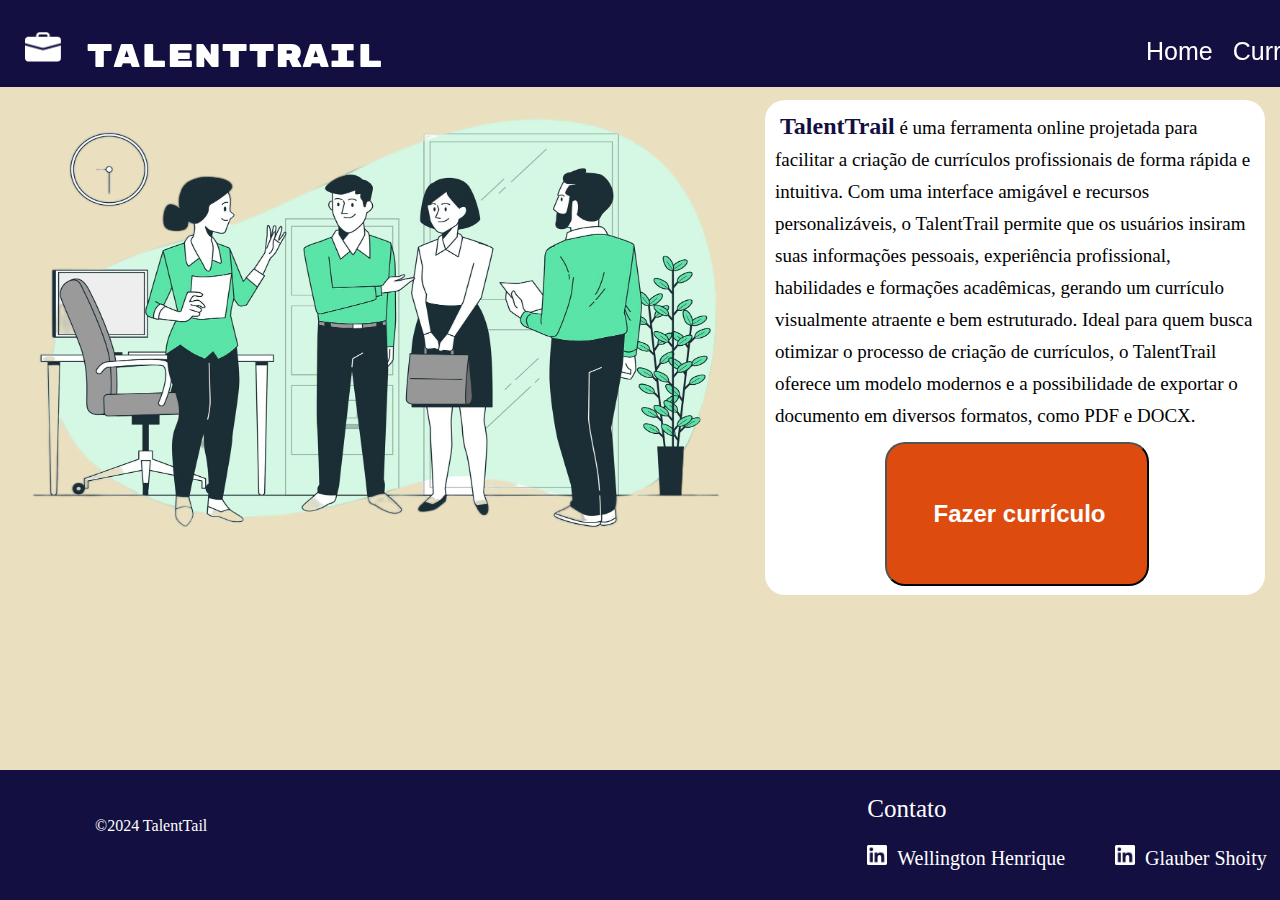
<file: index.html>
<!DOCTYPE html>
<html lang="pt-br">
<head>
    <!--TODO: Inserir nome dos Autores-->
    <meta charset="UTF-8">
    <meta name="viewport" content="width=device-width, initial-scale=1.0">
    <meta name="author" content="Glauber Shoity Nakai">
    <meta name="author" content="Kamilla Barros Silva">
    <meta name="author" content="Wellington Henrique da Silva Lima">
    <link rel="stylesheet" type="text/css" href="CSS/index.css" media="screen" />
    <link rel="preconnect" href="https://fonts.googleapis.com">
    <link rel="preconnect" href="https://fonts.gstatic.com" crossorigin>
    <link href="https://fonts.googleapis.com/css2?family=Rubik+Mono+One&display=swap" rel="stylesheet">
    <title>TalentTail</title>
</head>
<body>

    <!--TODO: Prencher da header-->
    <header>
        <!--TODO: Prencher da nav-->
        <nav class="nav_header">
            <img src="IMG\bag_icon.png" alt="maleta branca" class="bag_icon">
            <h1><a href="index.html" class="nav_header_a">TalentTrail</a></h1>
            <ul class="nav_header_a">
                <li><a href="index.html">Home</a></li>
                <li><a href="dados_curriculo.html">Currículo</a></li>
            </ul>
        </nav>
    </header>
        
    <!--TODO: Prencher a main e o btt com a pagina dados_curriculo-->
    <main>
        <article>
           <img src="IMG\img_background.png" alt="">
            <section>
                <p><b>TalentTrail</b> é uma ferramenta online projetada para facilitar a criação de currículos profissionais 
                de forma rápida e intuitiva. Com uma interface amigável e recursos personalizáveis, o TalentTrail 
                permite que os usuários insiram suas informações pessoais, experiência profissional, habilidades e formações 
                acadêmicas, gerando um currículo visualmente atraente e bem estruturado. Ideal para quem busca otimizar o 
                processo de criação de currículos, o TalentTrail oferece um modelo modernos e a possibilidade de exportar o 
                documento em diversos formatos, como PDF e DOCX.</p>

                <button class="section_button"><a href="dados_curriculo.html"> <b>Fazer currículo</b></a></button>
            </section>
        </article>
    </main>

    <!--TODO: Prencher do footer-->
    <footer>
    
        <!--TODO: Prencher da nav-->
        <nav class="nav_footer"> 
                <p>©2024 TalentTail</p>
               
            <ul>
                <div class="nav_footer_div"><p>Contato</p></div> 
                <li><img class="linkedin_icon" src="IMG/linkedIn_icon.png" alt="LinkedIn Icon"><a href="https://www.linkedin.com/in/welllington-henrique-silva-lima/">Wellington Henrique</a></li>
                <li><img class="linkedin_icon" src="IMG/linkedIn_icon.png" alt="LinkedIn Icon"><a href="https://www.linkedin.com/in/glauber-shoity-nakai-529549273/">Glauber Shoity</a></li>
                <li><img class="linkedin_icon" src="IMG/linkedIn_icon.png" alt="LinkedIn Icon"><a href="https://www.linkedin.com/in/kamilla-barros-silva-85537819a/">Kamilla Silva</a></li>
            </ul>
        </nav>
    </footer>
</body>
</html>
</file>
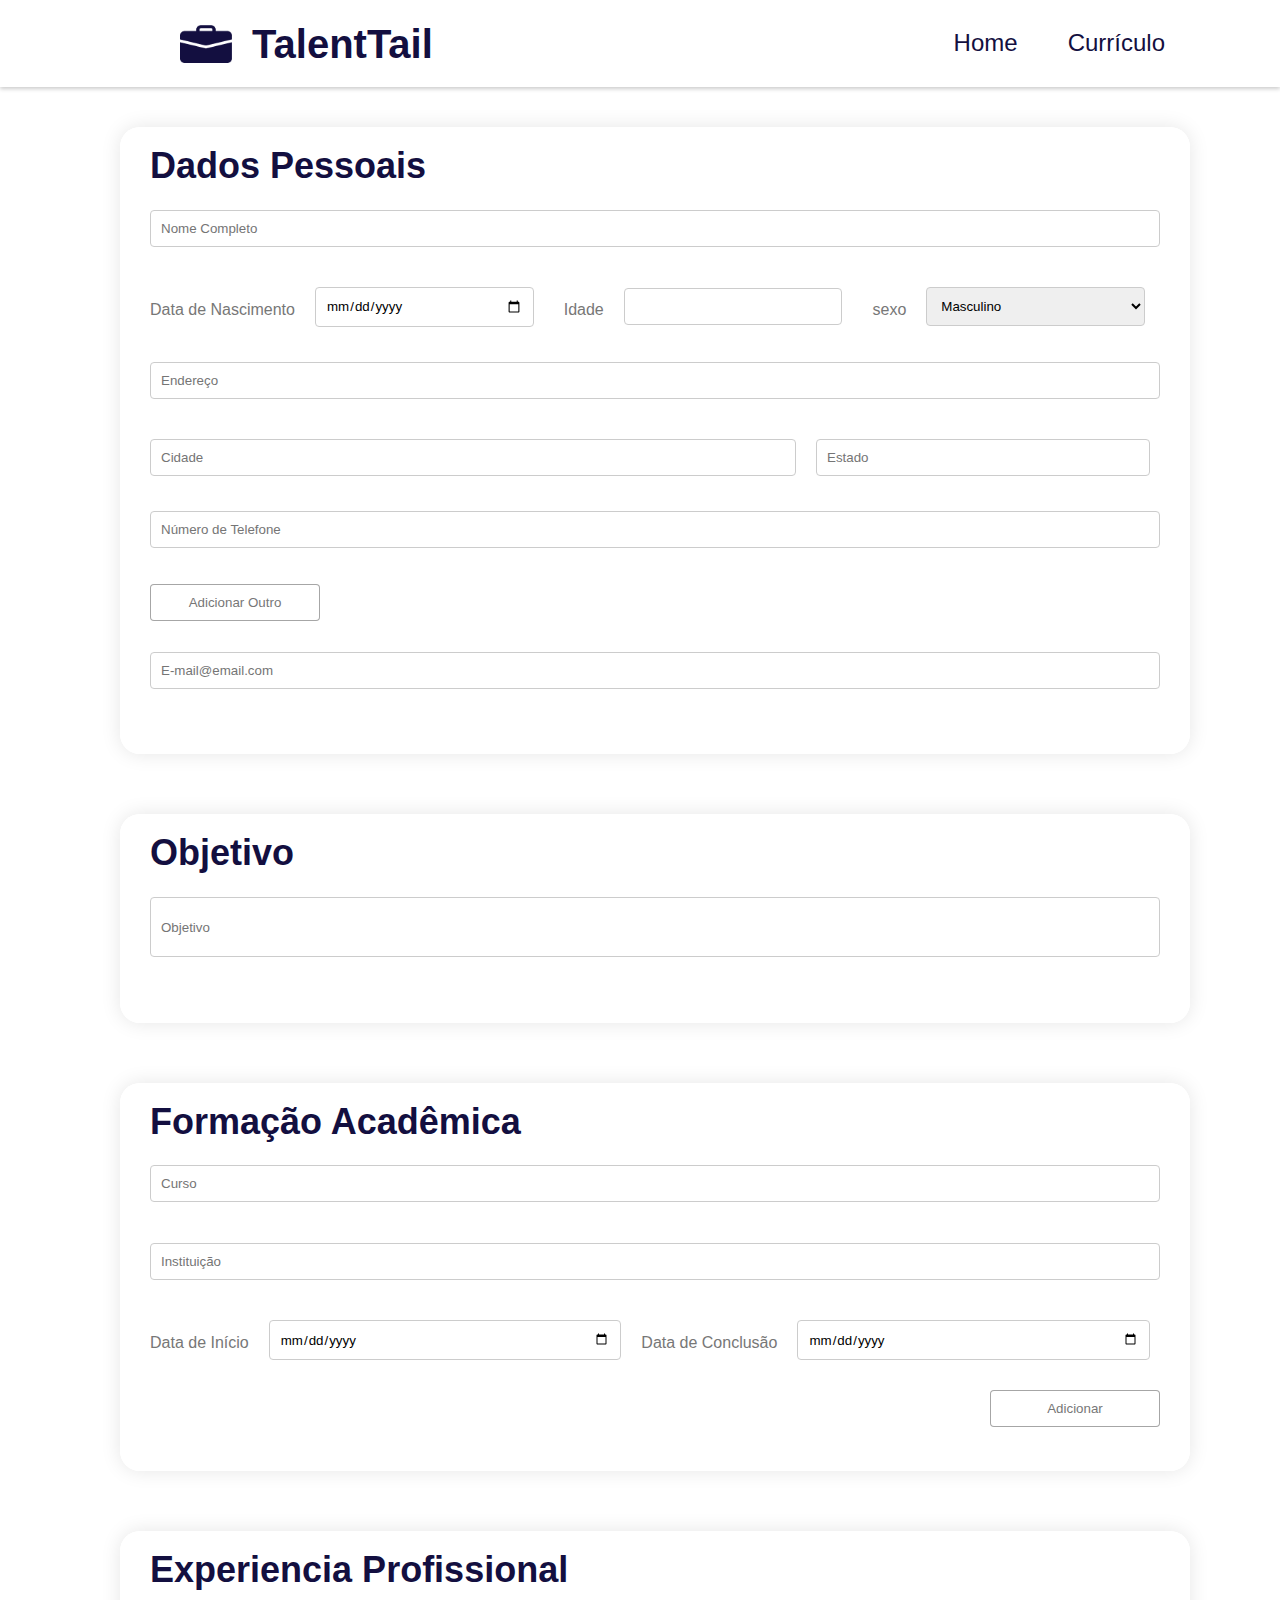
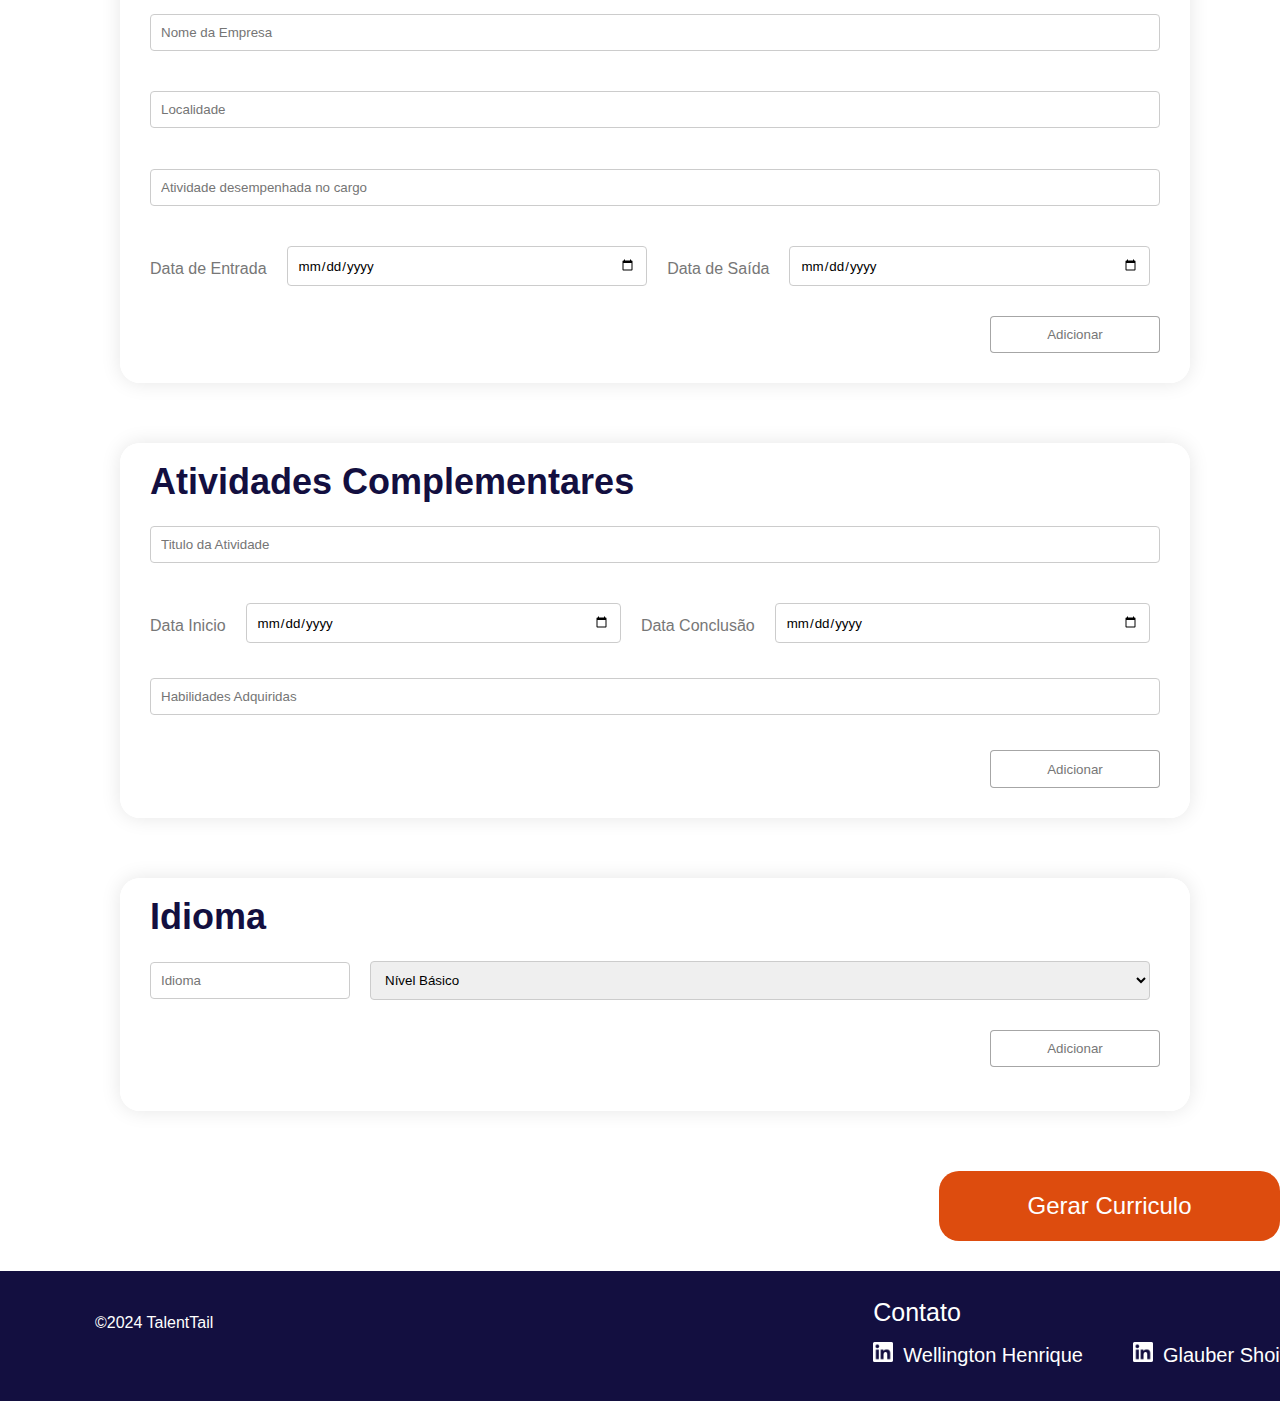
<file: dados_curriculo.html>
<!DOCTYPE html>
<html lang="pt-br">
<head>
    <meta charset="UTF-8">
    <meta name="viewport" content="width=device-width, initial-scale=1.0">
    <script src = "JS/index.js" type="text/javascript" defer></script>
    <link rel="stylesheet" type="text/css" href="CSS/dados_curriculo.css" media="screen" />
    <title>TalentTail</title>
</head>
<body>

    <!--TODO: Prencher da header-->
    <header>
        <div class="title_icon">
            <img src="IMG/bag_icon_blue.png" alt="maleta azul" class="bag_icon">
            <h1><a href="index.html">TalentTail</a></h1>
        </div>    
        <!--TODO: Prencher da nav-->
        <nav class="nav_header">
            <ul class="nav_header_a">
                <li ><a href="index.html">Home</a></li>
                <li><a href="dados_curriculo.html">Currículo</a></li>
            </ul>
        </nav>
    </header>
    
    <!--TODO: criar o form-->
    <!--TODO: dados pessoais, objetivos, formação acadêmica, 
    experiência profissional, atividade complementares e idiomas -->
    <!--TODO: adcionar um botão para duplicar o bloco caso haja necessidade-->
    <!--TODO: adicionar um botão para gerar o curriculo-->
    <!--PADRÕES DAS ID, NAME, CLASSES: nome, nome_nome, nome_nome_nome...-->
    <!--NOME DAS ID, NAME, CLASSES: 
        full_name, dt_birth, age, sexo, address, city, state, phone_number, email
        objective
        course, institution, ins_start_date, ins_end_date
        activity_title, atv_start_date, atv_end_date, skills
        languages, fluency
    -->
    <main>
        <article>
            <form action="PHP/dados.php" method="post" id="form_section">
            <div class="fieldset_container">    
                <!--DADOS PESSOAIS-->
                <fieldset class="field_data">
                    <h3>Dados Pessoais</h3>
                        <input type="text" id="full_name" name="full_name" placeholder="Nome Completo" class="required" required oninput="nameValidate()"><br>
                        <span class="span_required">Nome Completo é obrigatório!</span> <br>    
                        <div class="info">     
                            <label for="dt_birth">Data de Nascimento</label>   
                            <input type="date" id="dt_birth" name="dt_birth" class="required" required oninput="dt_birthValidate()" onchange="calculateAge()"> <br>
                            <span class="span_required">Data de Nascimento é obrigatório!</span><br>
                            <label for="age">Idade</label>
                            <input type="text" id="age" name="age" readonly> <br> <br>
                            <label for="sexo">sexo</label>
                            <select id="sexo" name="sexo" class="required" required>
                                <option value="Masculino">Masculino</option>
                                <option value="Feminino">Feminino</option>
                                <option value="Outro">Outro</option>
                                <option value="Prefiro não Declarar">Prefiro não declarar</option>  
                            </select><br> 
                            <span class="span_required"></span><br>
                        </div>
                        <input type="text" id="address" name="address" placeholder="Endereço"class="required" required oninput="addressValidate()"><br>
                        <span class="span_required" >Endereço é obrigatório!</span><br>
                        <div class="info_cep">
                            <input type="text" id="city" name="city" placeholder="Cidade"class="required" required oninput="cityValidate()"><br> 
                            <span class="span_required">Cidade é obrigatório!</span><br>
                            <input type="text" id="state" name="state" placeholder="Estado" class="required" required oninput="stateValidate()"><br>
                            <span class="span_required">Estado é obrigatório!</span><br>
                        </div> 
                        <div id="dup_phone_number">
                            <input type="tel" id="phone_number_0" name="phone_number[]" placeholder="Número de Telefone"class="required" required oninput="phone_numberValidate()"><br>
                            <span class="span_required">Telefone é obrigatório!</span> <br>
                        </div>
                        <button type="button" id="add" onclick="dup_tel()">Adicionar Outro</button> <br> <br>
                        <input type="email" id="email" name="email" placeholder="E-mail@email.com" class="required" required oninput="emailValidate()"><br> 
                        <span class="span_required">E-mail é obrigatório!</span> <br>
                </fieldset>

                <!--OBJETIVO-->
                <fieldset class="field_objective">
                    <h3>Objetivo</h3>
                        <input type="text" id="objective" name="objective" placeholder="Objetivo"> <br><br>
                </fieldset>

                <!--FORMACAO ACADEMICA-->
                <fieldset class="field_academy">
                    <h3>Formação Acadêmica</h3>
                    
                        <div id="academy">
                            <input type="text" id="course_0" name="course[]" placeholder="Curso"><br> <br>
                            <input type="text" id="institution_0" name="institution[]" placeholder="Instituição"><br> <br>
                            <div class="dates">
                                <label for="ins_start_date_0">Data de Início</label>
                                <input type="date" id="ins_start_date_0" name="ins_start_date[]" ><br> <br>
                                <label for="ins_end_date_0">Data de Conclusão</label>
                                <input type="date" id="ins_end_date_0" name="ins_end_date[]" ><br> <br>
                            </div>
                        </div>
                        <div class="_button_container">
                            <button type="button" id="add" onclick="dup_academy()" >Adicionar</button><br> <br>
                        </div>
                </fieldset>

                <!--EXPERIENCIA PROFISSIONAL-->
                <fieldset class="field_experience">
                    <h3>Experiencia Profissional </h3>
                        <div id="experience">
                            <input type="text"  id="company_name_0" name="company_name[]"  placeholder="Nome da Empresa"> <br><br>
                            <input type="text"  id="company_locality_0" name="company_locality[]" placeholder="Localidade"><br><br>
                            <input type="text"  id="job_activities_0" name="job_activities[]"  placeholder="Atividade desempenhada no cargo"><br><br>
                            <div class="dates">
                                <label for="comp_start_date_0">Data de Entrada</label>
                                <input type="date"  id="comp_start_date_0" name="comp_start_date[]"><br><br>
                                <label for="comp_end_date_0">Data de Saída</label>
                                <input type="date"  id="comp_end_date_0" name="comp_end_date[]"><br><br>
                            </div>
                        </div>
                        <div class="_button_container">
                            <button type="button" id="add" onclick="dup_experience()">Adicionar</button>
                        </div>
                </fieldset>

                <!--ATIVIDADES COMPLEMENTARES-->
                <fieldset class="field_activity">
                    <h3>Atividades Complementares </h3>
                        <div id="activity">
                            <input type="text"  id="activity_title_0" name="activity_title[]"  placeholder="Titulo da Atividade"><br><br>
                            <div class="dates">  
                                <label for="atv_start_date_0">Data Inicio</label>
                                <input type="date"  id="atv_start_date_0" name="atv_start_date[]"><br><br>
                                <label for="atv_end_date_0">Data Conclusão</label>
                                <input type="date"  id="atv_end_date_0" name="atv_end_date[]"><br><br>
                            </div>
                            <input type="text"  id="skills_0" name="skills[]"  placeholder="Habilidades Adquiridas"><br><br>
                        </div>
                        <div class="_button_container">
                            <button type="button" id="add" onclick="dup_activity()">Adicionar</button>
                        </div>
                </fieldset>
                    
                <!--IDIOMAS-->
                <fieldset class="field_languages">
                    <h3>Idioma</h3>
                        <div id="languages">
                            <div class="language_item">
                                <label for="languages_0" placeholder="idiomas"> <input type="text" id="languages_0" name="languages[]" placeholder="Idioma"></label><br><br>
                                <select id="fluency_0" name="fluency[]">
                                    <option value="Básico">Nível Básico</option>
                                    <option value="Básico a Intermediário">Nível Básico a Intermediário</option>
                                    <option value="Intermediário">Nível Intermediário</option>
                                    <option value="Avançado">Nível Avançado</option>
                                    <option value="Fluente ou Nativo">Nível Fluente ou Nativo</option>
                                </select> <br><br>
                            </div>
                        </div>
                    <div class="_button_container">
                        <button type="button" id="add" onclick="dup_languages()">Adicionar</button><br><br>
                    </div>
                </fieldset>
            </div>   

            <input type="submit" value="Gerar Curriculo"> 

            </form>
        </article>
    </main>

    <!--TODO: Prencher do footer-->
    <footer>
    
        <!--TODO: Prencher da nav-->
        <nav class="nav_footer"> 
                <p>©2024 TalentTail</p>
               
            <ul>
                <div class="nav_footer_div"><p>Contato</p></div> 
                <li><img class="linkedin_icon" src="IMG/linkedIn_icon.png" alt="LinkedIn Icon"><a href="https://www.linkedin.com/in/welllington-henrique-silva-lima/">Wellington Henrique</a></li>
                <li><img class="linkedin_icon" src="IMG/linkedIn_icon.png" alt="LinkedIn Icon"><a href="https://www.linkedin.com/in/glauber-shoity-nakai-529549273/">Glauber Shoity</a></li>
                <li><img class="linkedin_icon" src="IMG/linkedIn_icon.png" alt="LinkedIn Icon"><a href="https://www.linkedin.com/in/kamilla-barros-silva-85537819a/">Kamilla Silva</a></li>
            </ul>
        </nav>
    </footer>
</body>
</html>
</file>
<file: CSS/index.css>
* {
    margin: 0;
    padding: 0;
    box-sizing: border-box;
}


.nav_header{
    position: fixed;
    justify-items: center;
    align-items: flex-end;
    display: flex;
    background-color: #130F40;
    width: 100% !important;
    height: 87px;
    gap: 0px;
    opacity: 0px;
    padding-top: 25px;
}
.nav_header_a{
    font-family: "Rubik Mono One", monospace;
    font-weight: 400;
    font-style: normal;
    color:  #FFFFFF; 
    text-decoration: none;
    padding: 0px;
    padding-right: 0px;
    margin-right: 700px;
    margin-top: 18px;
    width: 340px;
    height: 50px;
    list-style: none !important;
    display: flex;
}

.nav_header_a li {
    align-items: center !important;
    margin-left: 20px;
    font-family:Verdana, Geneva, Tahoma, sans-serif;
    font-weight: 150;
}

.nav_header_a a{
    font-size: 25px;
    font-weight: 150;
    font-style: normal;
    text-decoration: none;
    color: #ffffff;
    padding: 0px;
    margin: 0px;
    padding-top: 29px; 
    padding: 0px;
}
.bag_icon{
    justify-items: center;
    margin: 25px;
    margin-top: 0;
    width: 36.92px;
    height: 30.23px;
    top: 28.22px;
    gap: 0px;
    opacity: 0px;

}

body{
    margin: 0;
    padding: 0;
    box-sizing: border-box;
    background-color:#EAE0C0;
    justify-content: space-between;
}
article{
    justify-content: space-around;
    display: flex;
    box-sizing: border-box;
}
article img{
    display: block;
    width: 720px;
    height: 448px;
    padding: 0px;
    margin: 0px;
    margin-right: 0px;
    margin-top: 100px;

}
section{

    background-color: #FFFFFF;
    margin-top: 100px;
    margin-bottom: 100px;
    width: 500px;
    height: 495px;
    top: 155px;
    left: 852px;
    gap: 0px;
    opacity: 0px;
    line-height: 200%;
    border-radius: 20px 20px 20px 20px;
}
section p{
    text-align: left;
    font-size: 19px;
    margin: 5px;
    padding: 5px;
    
}

section b{
    margin-left: 5px;
    color: #130F40;
    font-size: 24px;

}
.section_button {
    margin-left: 120px;
    width: 264px;
    height: 144px;
    top: 619px;
    left: 952px;
    gap: 0px;
    border-radius: 20px 20px 20px 20px;
    opacity: 0px;
    text-align: center;
    justify-content: center;
    background-color: #DD4C0E;
}
.section_button a{
    color:#FFFFFF;
    text-decoration: none !important;
}
.section_button b{
    color: #FFFFFF;
}

.nav_footer{
    position: fixed;
    bottom: 0;
    left: 0;
    width: 100%;
    justify-items: center;
    align-items: flex-end;
    display: flex;
    background-color: #130F40;
    height: 130px;
    gap: 0px;
    opacity: 0px;
    padding-right: 150px;
    padding-top: 25px;
}
.nav_footer p{
    white-space: nowrap;
    font-size: 16px;
    font-weight: normal;
    font-style: normal;
    text-decoration: none;
    text-align: justify;
    color: #FFFFFF;
    padding: 65px;
    margin: 0px;
    margin-left: 90px;
    padding-top: 20px; 
    padding-left: 5px;
}



.nav_footer ul{
     display: flex;
     justify-content: flex-end;
     white-space: nowrap;
     align-items: center;
     list-style: none;  
     margin-left: 550px;

}
.nav_footer_div{
    width: 5px;
}
.nav_footer_div p{
    font-size: 25px;
    color: #ffffff;
    flex-direction: column !important;
    padding-right: 0px;
    padding-left: 0px;
    width: 5px;
    Height: 75px;
    margin-left: 45px;
}


.nav_footer li{
    color: #FFFFFF;
    padding: 10px;
    padding-left: 40px;
    margin-top: 100px;
    margin-right: 0px;
    margin-bottom: 20px;
}

.nav_footer a{
    margin-right: 0px;
    margin-left: 10px !important;
    padding-bottom: 0px !important;
    margin-top: 150px;
    font-size: 20px;
    font-weight: normal;
    text-decoration: none !important;
    width: 89px;
    height: 20px;
    gap: 0px;
    opacity: 0px;
    color: #FFFFFF;
}

.linkedin_icon{
    display: inline;
    width: 20px;
    height: 20px;
    top: 961px;
    left: 1071px;
    gap: 0px;
    opacity: 0px;   
}
</file>
<file: CSS/dados_curriculo.css>
/*TODO: Adicionar estilo de acordo com o Figma*/
* {
    margin: 0;
    padding: 0;
    box-sizing: border-box;
    font-family: Arial, sans-serif;
}

/*HEADER*/
header {
    display: flex;
    justify-content: space-between;
    align-items: center;
    padding: 0 80px;
    background-color: #ffffff; 
    box-shadow: 0 2px 4px 0 rgba(0,0,0,.2);
    height: 87px;
    position: absolute; 
    top: 0;
    left: 0;
    right: 0;
    z-index: 1000;
    box-sizing: border-box;
}

.title_icon {
    display: flex;
    align-items: center;
    gap: 20px;
    padding-left: 100px; 
}

header h1 {
    font-size: 40px;
    line-height: 1; 
    margin: 0; 
}

header h1 a {
    color: #130F40;
    text-decoration: none;
}

.bag_icon {
    height: 38px;
    margin: 0;
}

.nav_header {
    display: flex;
    align-items: center;
    padding-right: 20px;
}

.nav_header_a {
    list-style: none;
    margin: 0;
    padding: 0;
    display: flex;
    gap: 20px;
}

.nav_header_a li {
    margin: 0;
}

.nav_header_a a {
    font-size: 24px;
    color: #130F40; 
    text-decoration: none; 
    padding: 10px 15px;
}

.nav_header_a a:hover {
    color: #DD4C0E;
}

/*BODY*/
body {
    background-color: #ffffff;
    color: #777777;
    line-height: 1.6;
    padding: 107px 0px 0px 0px;
}

main {
    background: #ffffff;
}

h3 {
    font-size: 36px;
    color: #130F40;
    padding-bottom: 5px;
    margin-bottom: 5px;
    text-align: left;
}

.fieldset_container {
    width: 100%;
    max-width: 1100px;
    margin: 0 auto;
    padding-left: 30px;
    display: flex;
    flex-direction: column;
    align-items: center;
}

fieldset {
    width: 100%;
    background: #ffffff;
    padding: 30px;
    padding-top: 10px;
    border-radius: 20px;
    border: none;
    box-shadow: 0 0 20px rgba(0, 0, 0, 0.1);
    box-sizing: border-box;
    margin: 20px 0;
}

.field_objective input {
    min-height: 60px;
    max-height: 500px;
}

.field_data, .field_objective, .field_academy, .field_experience, .field_activity, .field_languages {
    margin-bottom: 40px;
}

.fieldset_container {
    width: 100%;
    display: flex;
    justify-content: center;
    flex-direction: column;
    align-items: center;
}

.fieldset_container h3 {
    width: 100%;
    max-width: 900px;
    margin-left: 0;
}

.info {
    display: flex;
    flex-wrap: wrap;
    align-items: center;
    gap: 15px;
    margin-bottom: 20px; 
}

.info label {
    margin-right: 5px;
}

.info input, .info select {
    flex: 1;
    max-width: 260px;
}

.info_cep {
    display: flex;
    gap: 10px;
    margin-bottom: 20px;
}

.info_cep input {
    flex: 1;
}

.info_cep #city {
    flex: 2;
}

.info_cep #state {
    flex: 1;
}

.dates {
    display: flex;
    flex-wrap: wrap;
    gap: 10px;
    align-items: center;
    padding-bottom: 20px;
  }
  
.dates label {
    margin-right: 10px;
    white-space: nowrap; 
}
  
.dates input {
    flex: 1; 
}

#languages {
    padding-bottom: 20px;
    display: flex;
    flex-direction: column;
    gap: 10px; /* Espaçamento entre os conjuntos */
}

.language_item {
    display: flex;
    align-items: center;
    gap: 10px;
    width: 100%;
}

.language_item input[type="text"] {
    flex: 2; /* Input maior */
    min-width: 200px;
}

.language_item select {
    flex: 1;
    min-width: 150px;
}

input[type="text"],
input[type="email"],
input[type="tel"],
input[type="date"],
select {
    width: 100%;
    padding: 10px;
    margin: 5px 0 10px 0;
    border: 1px solid #ccc;
    border-radius: 4px;
}

input[type="text"]:focus,
input[type="email"]:focus,
input[type="tel"]:focus,
input[type="date"]:focus,
select:focus {
    outline: none;
    border-color: #007BFF;
    box-shadow: 0 0 5px rgba(0, 123, 255, 0.5);
}

._button_container {
    display: flex;
    justify-content: flex-end; /* Alinha o conteúdo à direita */
}

button {
    width: 170px;
    height: 37.6px;
    background-color: #ffffff;
    padding: 10px;
    border: 0.7px solid #E52F2Fa6;
    border-radius: 4px;
    cursor: pointer;
    transition: background-color 0.3s;
}

#add {
    color: #777777;
    border: 0.7px solid #777777a6;
}

#add:hover {
    background-color: #7faf6ca6;
}


#remove {
    color: #E52F2F;
    border: 0.7px solid #E52F2Fa6;
    border-radius: 4px;
}

#remove:hover {
    background-color: #E52F2Fa6;
}

input[type="submit"] {
    width: 341px;
    height: 70px;
    background-color: #DD4C0E;
    color: #ffffff;
    font-size: 24px;
    padding: 10px;
    border: none;
    border-radius: 20px;
    cursor: pointer;
    transition: background-color 0.3s;
    margin-top: 20px;
    float: right;
}

input[type="submit"]:hover {
    background-color: #c0420c;
}

.span_required{
    color: #E52F2F;
    display: none;
}

/*FOOTER*/
.nav_footer{
    position: relative;
    top: 30px;
    width: 100%;
    justify-items: center;
    align-items: flex-end;
    display: flex;
    background-color: #130F40;
    height: 130px;
    gap: 0px;
    opacity: 0px;
    padding-right: 150px;
    padding-top: 25px;
}
.nav_footer p{
    white-space: nowrap;
    font-size: 16px;
    font-weight: normal;
    font-style: normal;
    text-decoration: none;
    text-align: justify;
    color: #FFFFFF;
    padding: 65px;
    margin: 0px;
    margin-left: 90px;
    padding-top: 20px; 
    padding-left: 5px;
}



.nav_footer ul{
     display: flex;
     justify-content: flex-end;
     white-space: nowrap;
     align-items: center;
     list-style: none;  
     margin-left: 550px;

}
.nav_footer_div{
    width: 5px;
}
.nav_footer_div p{
    font-size: 25px;
    color: #ffffff;
    flex-direction: column !important;
    padding-right: 0px;
    padding-left: 0px;
    width: 5px;
    Height: 75px;
    margin-left: 45px;
}


.nav_footer li{
    color: #FFFFFF;
    padding: 10px;
    padding-left: 40px;
    margin-top: 100px;
    margin-right: 0px;
    margin-bottom: 20px;
}

.nav_footer a{
    margin-right: 0px;
    margin-left: 10px !important;
    padding-bottom: 0px !important;
    margin-top: 150px;
    font-size: 20px;
    font-weight: normal;
    text-decoration: none !important;
    width: 89px;
    height: 20px;
    gap: 0px;
    opacity: 0px;
    color: #FFFFFF;
}

.linkedin_icon{
    display: inline;
    width: 20px;
    height: 20px;
    top: 961px;
    left: 1071px;
    gap: 0px;
    opacity: 0px;   
}
</file>
